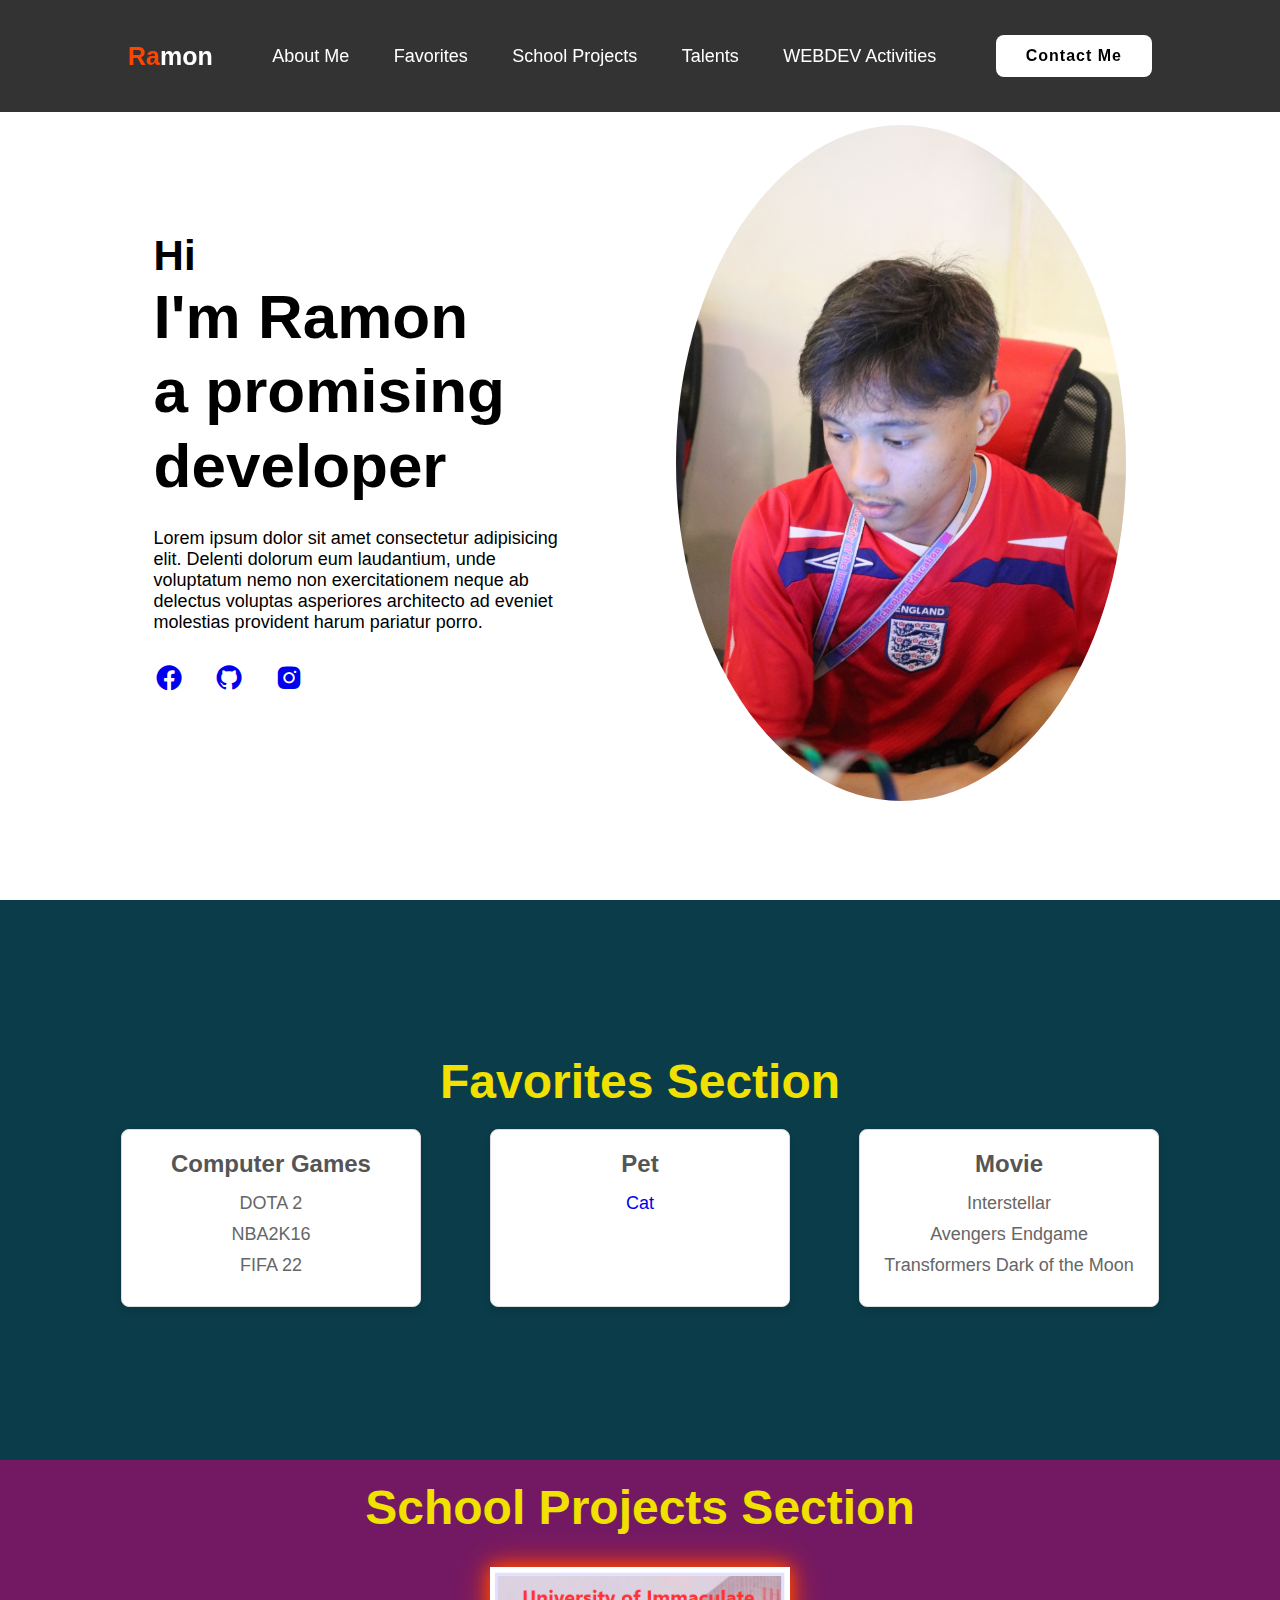
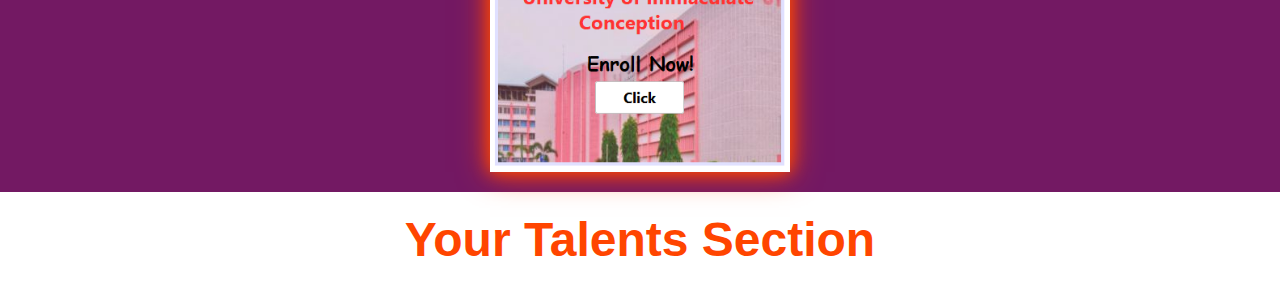
<file: index.html>
<!DOCTYPE html>
<html lang="en">
<head>
    <meta charset="UTF-8">
    <meta name="viewport" content="width=device-width, initial-scale=1.0">
    <title>Ramon Abas</title>
    <link rel="stylesheet" href="portfolio.css">
    <link href='https://unpkg.com/boxicons@2.1.4/css/boxicons.min.css' rel='stylesheet'>
</head>
<body>
    <header class="header">
        <a href="#" class="logo"><span>Ra</span>mon</a>

        <nav class="navbar">
            <a href="#" class="active">About Me</a>
            <a href="#favorites">Favorites</a>
            <a href="#schoolprojects">School Projects</a>
            <a href="#talents">Talents</a>
            <a href="activities.html">WEBDEV Activities</a>
        </nav>

        <a href="#" class="contact">Contact Me</a>
    </header>

    <section class="home">
        <div class="home-content">
            <h3>Hi</h3>

            <h1>I'm Ramon<br>a promising developer</h1>

            <p>Lorem ipsum dolor sit amet consectetur adipisicing elit.
                Delenti dolorum eum laudantium, unde voluptatum nemo non exercitationem neque ab
                delectus voluptas asperiores architecto ad eveniet molestias provident harum 
                pariatur porro.
            </p>

            <div class="social-medias">
                <a href="https://www.facebook.com/bonoy.abas"><i class='bx bxl-facebook-circle'></i></a>
                <a href="https://github.com/AbasIt2A/AbasIt2A.github.io"><i class='bx bxl-github'></i></a>
                <a href="https://www.instagram.com/bonoyzkie/"><i class='bx bxl-instagram-alt'></i></a>
            </div>
        </div>
        <div class="img-box">
            <img src="images/yonob.jpg" alt="">
        </div>
    </section>

    <section class="favorites" id="favorites">
        <h2>Favorites Section</h2>
        <div class="favorites-container">
            <div class="favorites-item">
                <h3>Computer Games</h3>
                <ul>
                    <li>DOTA 2</li>
                    <li>NBA2K16</li>
                    <li>FIFA 22</li>
                </ul>
            </div>
            <div class="favorites-item">
                <h3>Pet</h3>
                <ul>
                    <li></li>
                    <li><a href="api.html">Cat</a></li>
                    <li></li>
                </ul>
            </div>
            <div class="favorites-item">
                <h3>Movie</h3>
                <ul>
                    <li>Interstellar</li>
                    <li>Avengers Endgame</li>
                    <li>Transformers Dark of the Moon</li>
                </ul>
            </div>
        </div>
    </section>

    <section class="schoolprojects" id="schoolprojects">
        <h2>School Projects Section</h2>
        <div class="schoolprojects-img">
            <img src="images/enroll.png" alt="">
        </div>
    </section>

    <section class="talents" id="talents">
        <h2>Your Talents Section</h2>     
    </section>
</body>
</html>
</file>
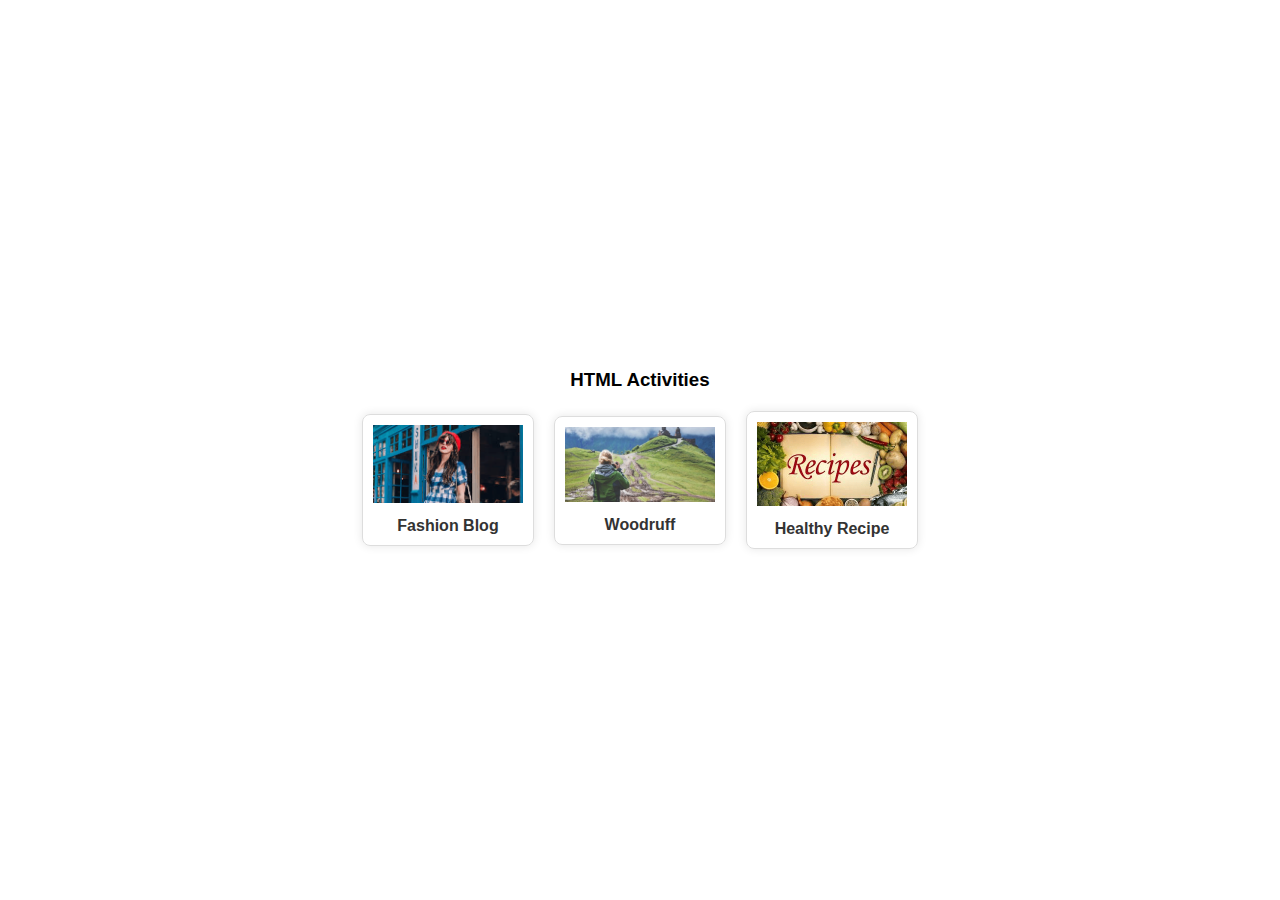
<file: activities.html>
<!DOCTYPE html>
<html lang="en">
<head>
    <meta charset="UTF-8">
    <meta name="viewport" content="width=device-width, initial-scale=1.0">
    <title>BONOY</title>
    <link href="activities.css" type="text/css" rel="stylesheet">
</head>
<body>
    <div class="container">
        <h3 class="center">HTML Activities</h3>
        <div class="activity">
            <div class="item">
                <img src="images/fashion.png" alt="Fashion Blog Image">
                <div class="link">
                    <a href="html/fashionblog/index.html">Fashion Blog</a>
                </div>
            </div>
            <div class="item">
                <img src="images/woodruff.jpeg" alt="Woodruff Portfolio Image">
                <div class="link">
                    <a href="woodruff_portfolio.html/olivia.html">Woodruff</a>
                </div>
            </div>
            <div class="item">
                <img src="images/recipe.png" alt="Recipe Image">
                <div class="link">
                    <a href="recipe/recipe.html">Healthy Recipe</a>
                </div>
            </div>
        </div>
    </div>
</body>
</html>
</file>
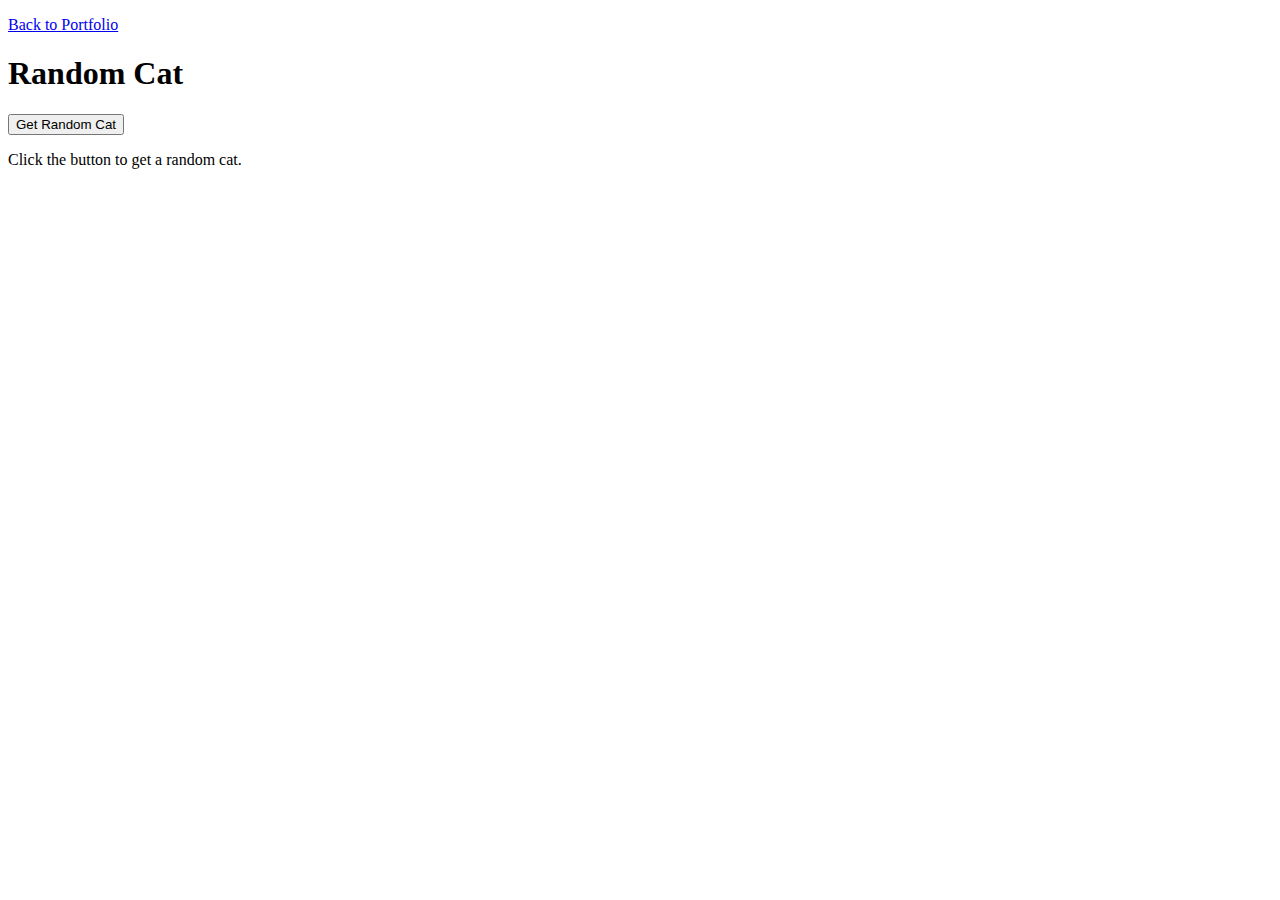
<file: api.html>
<!DOCTYPE html>
<html lang="en">
<head>
    <meta charset="UTF-8">
    <meta name="viewport" content="width=device-width, initial-scale=1.0">
    <title>Random Cat</title>
</head>
<body>
    <p><a href="index.html">Back to Portfolio</a></p>
    <h1>Random Cat</h1>
    <button onclick="fetchCatData()">Get Random Cat</button>

    <div id="cat-container">
        <p>Click the button to get a random cat.</p>
    </div>

    <script src="script.js"></script>
</body>
</html>
</file>
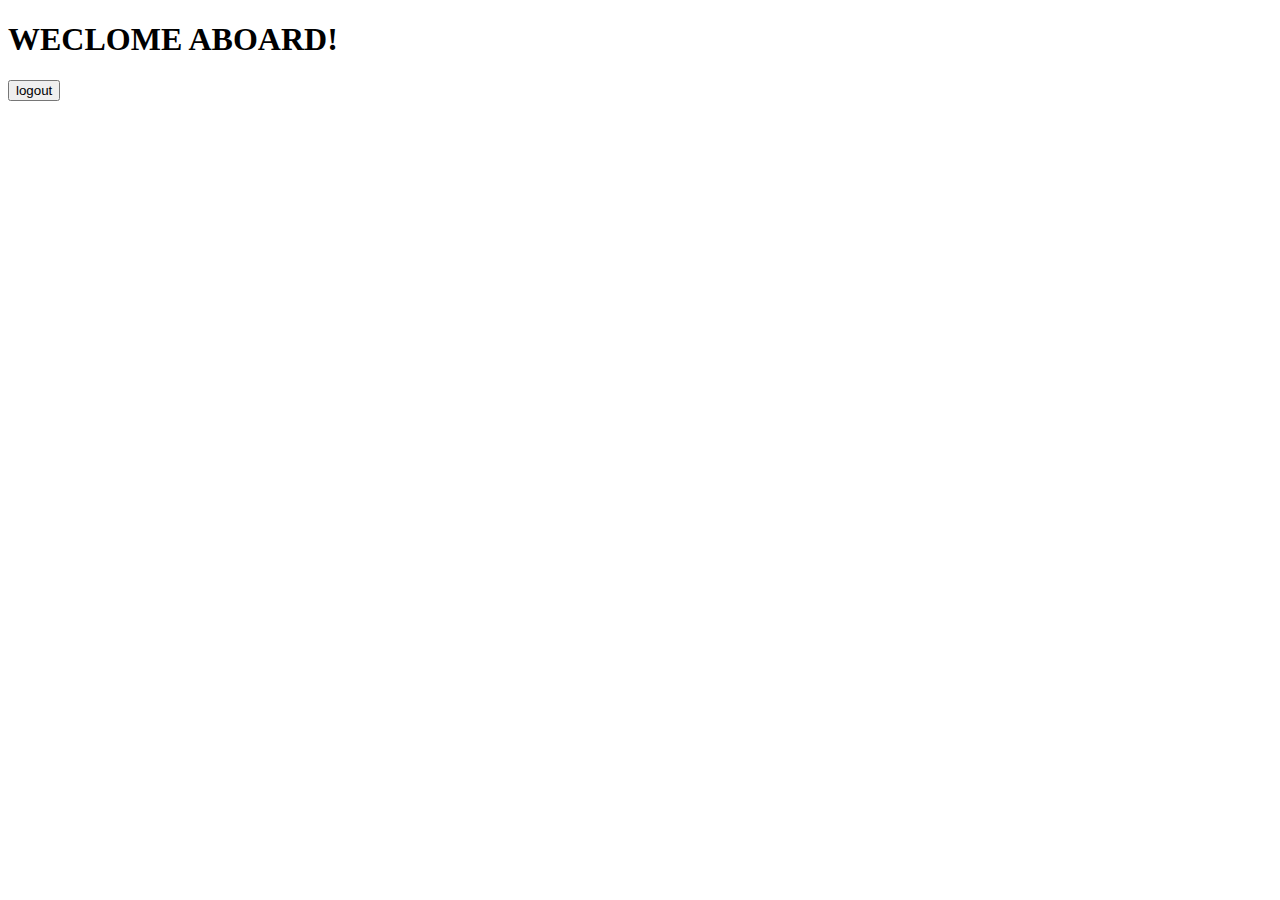
<file: prelim_exam/dashboard.html>
<!DOCTYPE html>
<html lang="en">
<head>
    <meta charset="UTF-8">
    <meta name="viewport" content="width=device-width, initial-scale=1.0">
    <title>Document</title>
</head>
<body>
    
<h1>WECLOME ABOARD!</h1>

<a href="../prelim_exam/logout.html">
    <button>logout</button>
    </a>

</body>
</html>
</file>
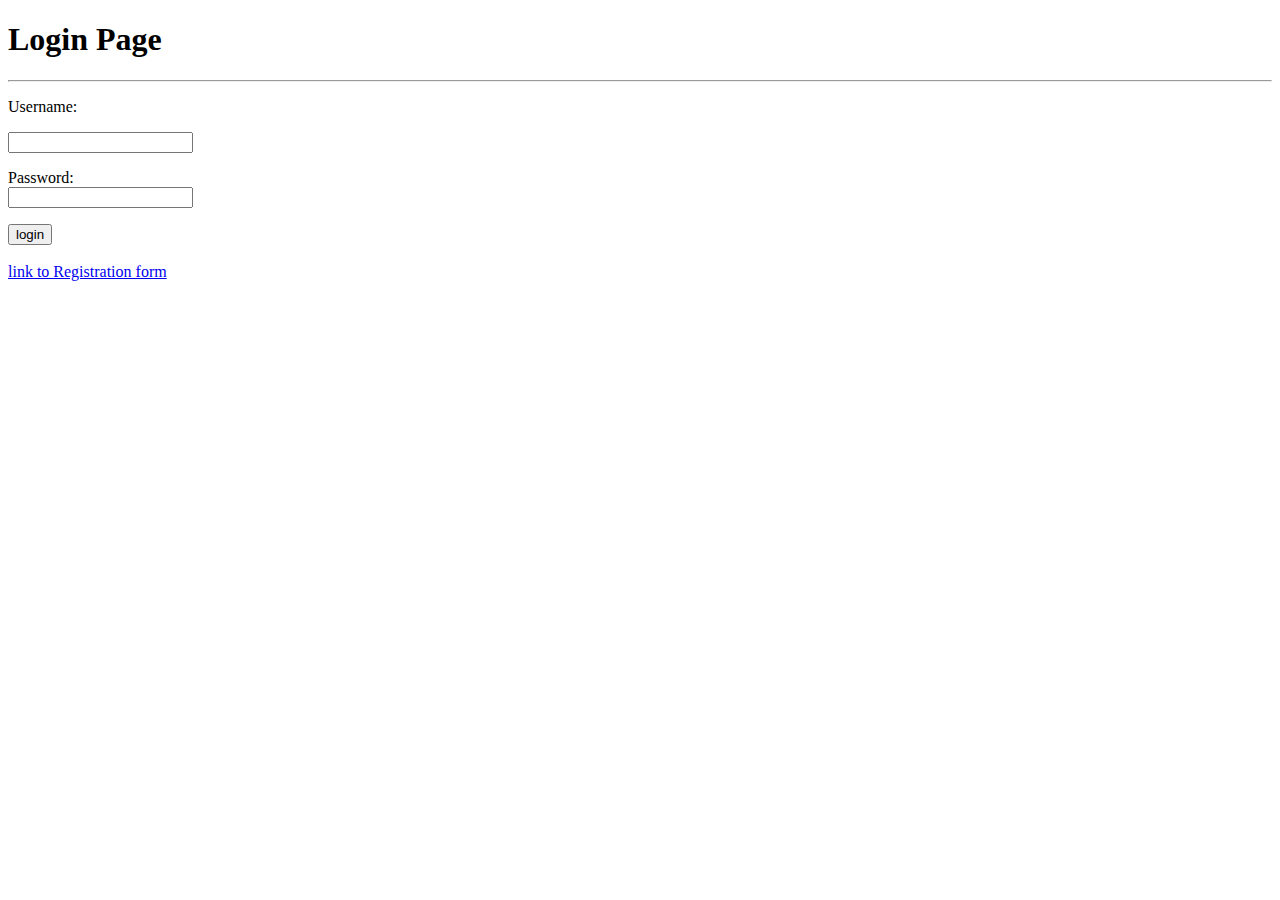
<file: prelim_exam/login.html>
<!DOCTYPE html>
<html lang="en">
<head>
    <meta charset="UTF-8">
    <meta name="viewport" content="width=device-width, initial-scale=1.0">
    <title>Document</title>
</head>
<body>
   <h1>Login Page</h1>
   <hr> 
 <p>     
 Username:
 <br>
 
</p>
<input>
<p>Password:
<br>
    <input>
</input>
</p>
<a href="../prelim_exam/dashboard.html">
<button>login</button>
</a>
<br>
<br>   
<a href ="../prelim_exam/regist.html">link to Registration form</a>
</body>
</html>
</file>
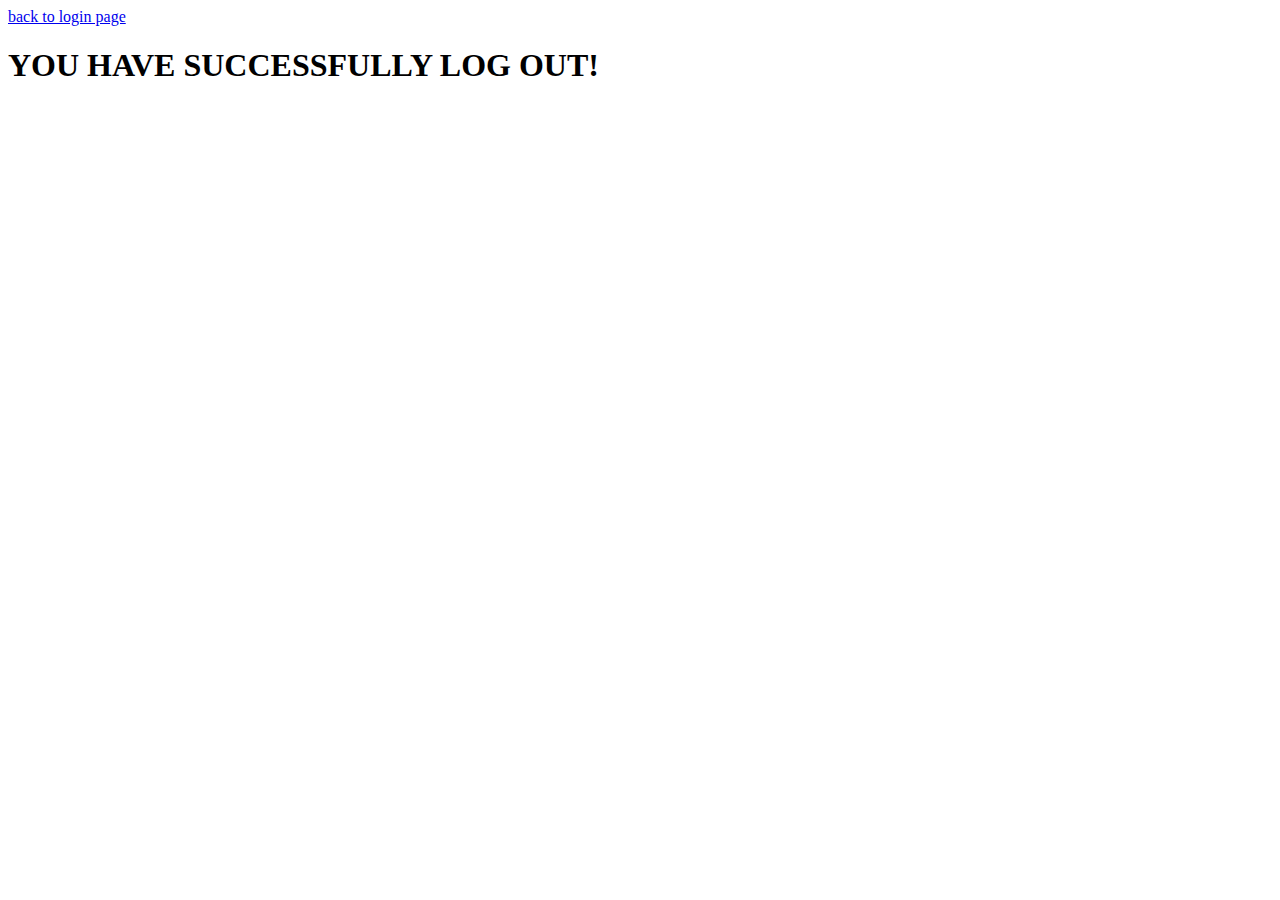
<file: prelim_exam/logout.html>
<!DOCTYPE html>
<html lang="en">
<head>
    <meta charset="UTF-8">
    <meta name="viewport" content="width=device-width, initial-scale=1.0">
    <title>Document</title>
</head>
<body>
    <a href="../prelim_exam/login.html" align="center"">back to login page</a>
    
<h1>YOU HAVE SUCCESSFULLY LOG OUT!</h1>

    

</body>
</html>
</file>
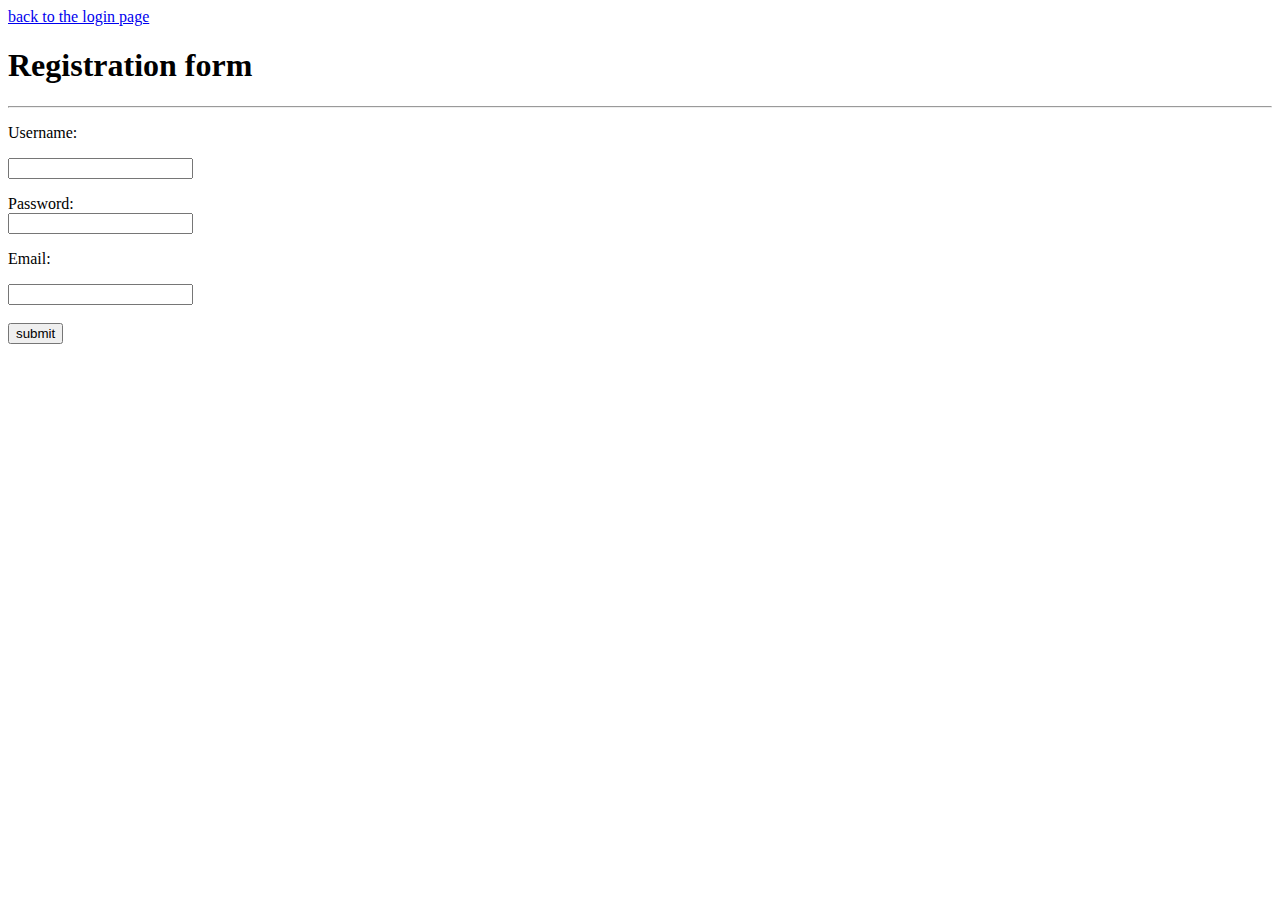
<file: prelim_exam/regist.html>
<!DOCTYPE html>
<html lang="en">
<head>
    <meta charset="UTF-8">
    <meta name="viewport" content="width=device-width, initial-scale=1.0">
    <title>Document</title>
</head>
<body>
 <a href="../prelim_exam/login.html">back to the login page</a>   
 <h1>Registration form</h1>
 <hr>   
 <p>     
 Username:
 <br>
 
</p>
<input>
<p>Password:
<br>
    <input>

</p>
<p>Email:</p>
<input>
</input>
<br>
<br>
<button>submit</button>   
</body>
</html>
</file>
<file: portfolio.css>
*{
    margin: 0;
    padding: 0;
    box-sizing: border-box;
    font-family: 'Poppins',sans-serif;
    text-decoration: none;
    list-style: none;
}
.header{
    position: fixed;
    top: 0;
    left: 0;
    width: 100%;
    padding: 35px 10%;
    background: rgba(0, 0, 0, 0.8);
    backdrop-filter: blur(10px);
    display: flex;
    justify-content: space-between;
    align-items: center; 
}
.logo{
    font-size: 25px;
    color: white;
    font-weight: 600;
    transition: 0.3 ease;
}
.logo:hover{
    color: orangered;
    text-shadow: 0 0 25px orangered,
                 0 0 50px orangered;
    transform: scale(1.1);
}
span{
    color: orangered;
}
.navbar a{
    font-size: 18px;
    color: white;
    font-weight: 500;
    margin: 0 20px;
    border-bottom: 3px solid transparent;
    transition: 0.3 ease;
}
.navbar a:hover{
    color: orangered;
    border-bottom: 3px solid orangered;
}
.contact{
    padding: 10px 28px;
    background-color: white;
    color: black;
    border: 2px solid transparent;
    border-radius: 8px;
    font-size: 16px;
    letter-spacing: 1px;
    font-weight: 600;
    transition: 0,3 ease;
}
.contact:hover{
    background-color: orangered;
    box-shadow: 0 0 25px orangered;
    color: white;
}
.home{
    width: 100%;
    min-height: 100vh;
    background: rgb (241, 241, 241);
    display: flex;
    align-items: center;
    gap: 7em;
    padding: 30px 12% 0;
}
.img-box {
    flex-shrink: 0;
    position: relative;
}
.img-box img {
    border-radius: 50%;
    width: 450px; 
    max-width: 550px;
} 
.home-content{
    max-width: 800px;
}
.home-content h3{
    font-size: 42px;
}
.home-content h1{
    font-size: 62px;
    line-height: 1.2;
}
.home-content p{
    font-size: 18px;
    margin: 25px 0 30px;
}
.btn-box{
    width: 345px;
    display: flex;
    gap: 2em;
}
.btn-1{
    padding: 15px 28px;
    background-color: black;
    color: white;
    border: 2px solid transparent;
    border-radius: 8px;
    font-size: 18px;
    letter-spacing: 1px;
    font-weight: 600;
    transition: 0.3 ease;
    cursor: pointer;
}
.btn-1:hover{
    background-color: white;
    color: black;
    border: 2px solid black;
}
.btn-2{
    padding: 15px 28px;
    background-color: orangered;
    color: white;
    border: 2px solid black;
    border-radius: 8px;
    font-size: 18px;
    letter-spacing: 1px;
    font-weight: 600;
    transition: 0.3 ease;
    cursor: pointer;
}
.btn-2:hover{
    background-color: white;
    color: orangered;
}
::-webkit-scrollbar{
    width: 15px;
}
::-webkit-scrollbar-thumb{
    background-color: white;
}
::-webkit-scrollbar-track{
    background-color: rgba(0, 0, 0, 0.6);
    width: 50px;
}
.favorites{
    display: flex;
    flex-direction: column;
    align-items: center;
    padding: 12% 8%;
    background: #0b3c49;
}
.favorites h2 {
    font-size: 48px;
    color: #f0e100;
    margin-bottom: 20px;
}
.favorites-container {
    display: flex;
    justify-content: space-around;
    gap: 2em; /* Space between columns */
    width: 100%;
    max-width: 1200px;
}
.favorites-item {
    background: #ffffff; /* White cards for each category */
    border: 1px solid #ddd;
    border-radius: 8px;
    padding: 20px;
    box-shadow: 0 4px 8px rgba(0, 0, 0, 0.1);
    width: 100%;
    max-width: 300px; /* Ensure each column has a max width */
    text-align: center;
}
.favorites-item h3 {
    font-size: 24px;
    color: #555;
    margin-bottom: 15px;
}
.favorites-item ul {
    list-style-type: none; /* Remove bullet points */
    padding: 0;
}
.favorites-item li {
    font-size: 18px;
    color: #666;
    margin: 10px 0;
}
.social-medias{
    font-size: 30px;
    display: flex;
    gap: 1em;
}
.schoolprojects{
    display: flex;
    flex-direction: column; /* Stack items vertically */
    justify-content: center;
    align-items: center;
    padding: 20px;
    background: #731963;
    gap: 2em;
}
.schoolprojects h2 {
    font-size: 48px;
    color: #f0e100; /* Bright color for visibility */
    text-align: center;
}
.schoolprojects-img {
    display: flex;
    justify-content: center;
    width: 100%;
}
.schoolprojects-img img {
    width: 300px; /* Adjust width to make the image smaller */
    box-shadow: 0 0 15px orangered, 0 0 30px orangered; /* Reduced shadow for better proportion */
    border-radius: 0;
}
.schoolprojects-content {
    align-items: center;
    color: #decbb7; /* Corrected color code */
}
.schoolprojects-content h3{
    font-size: 62px;
    color: 183139;
}
.schoolprojects-content p{
    color: decbb7;
    font-size: 20px;
    margin: 2em 0 3em;
}
html{
    scroll-behavior: smooth;
}
.talents {
    display: flex;
    flex-direction: column;
    align-items: center;
    margin: 20px;
}

.talents h2 {
    text-align: center;
    font-size: 48px; 
    color: orangered; 
    margin-bottom: 20px;
}
.talents-vid {
    display: flex;
    flex-direction: row; 
    justify-content: center; 
    gap: 20px; 
}

.talents-vid video {
    width: 300px; 
    height: 170px; 
    object-fit: cover; 
    max-width: 100%; 
}
/* Media query for devices with a max width of 768px (smartphones and tablets) */
@media only screen and (max-width: 768px) {
    .header {
        position: relative;
        padding: 20px 5%;
        flex-direction: column;
        align-items: flex-start;
    }

    .navbar {
        display: flex;
        flex-direction: column;
        gap: 10px;
    }

    .navbar a {
        font-size: 16px;
        margin: 0;
    }

    .home {
        flex-direction: column;
        padding: 20px 5%;
        gap: 2em;
    }

    .home-content h3 {
        font-size: 32px;
    }

    .home-content h1 {
        font-size: 42px;
    }

    .home-content p {
        font-size: 16px;
    }
    .favorites, .schoolprojects {
        flex-direction: column;
        padding: 5% 5%;
        gap: 2em;
    }

    .favorites-img img, .schoolprojects-img img {
        width: 300px;
    }

    .favorites-content h2, .schoolprojects-content h2 {
        font-size: 36px;
    }

    .favorites-content p, .schoolprojects-content p {
        font-size: 16px;
    }

    .talents-vid {
        flex-direction: column;
    }

    .talents-vid video {
        width: 100%;
    }

    .contact {
        padding: 8px 18px;
        font-size: 14px;
    }

    .btn-box {
        flex-direction: column;
        gap: 1em;
    }

    .btn-1, .btn-2 {
        padding: 10px 20px;
        font-size: 16px;
    }
}
</file>
<file: activities.css>
/* Ensuring that the body and html elements take up the full height */
html, body {
    margin: 0;
    padding: 0;
    height: 100%;
    display: flex;
    justify-content: center;
    align-items: center;
    font-family: Arial, sans-serif;
}

/* Main container to hold heading and activities */
.container {
    text-align: center; /* Center text for the entire container */
}

/* Center the main container with Flexbox */
.activity {
    display: flex;
    justify-content: space-around; /* Distributes space evenly between items */
    align-items: center;           /* Centers vertically */
    gap: 20px;                    /* Space between the items */
    max-width: 80%;               /* Optional: controls the width of the container */
}

/* Styling individual items */
.item {
    text-align: center;
    padding: 10px;
    border: 1px solid #ddd;
    border-radius: 8px;
    box-shadow: 0 0 10px rgba(0, 0, 0, 0.1);
}

.item img {
    width: 150px; /* Adjust image size as needed */
    height: auto;
}

.link a {
    display: inline-block;
    margin-top: 10px;
    text-decoration: none;
    color: #333;
    font-weight: bold;
}

.center {
    margin-bottom: 20px;
}
</file>
